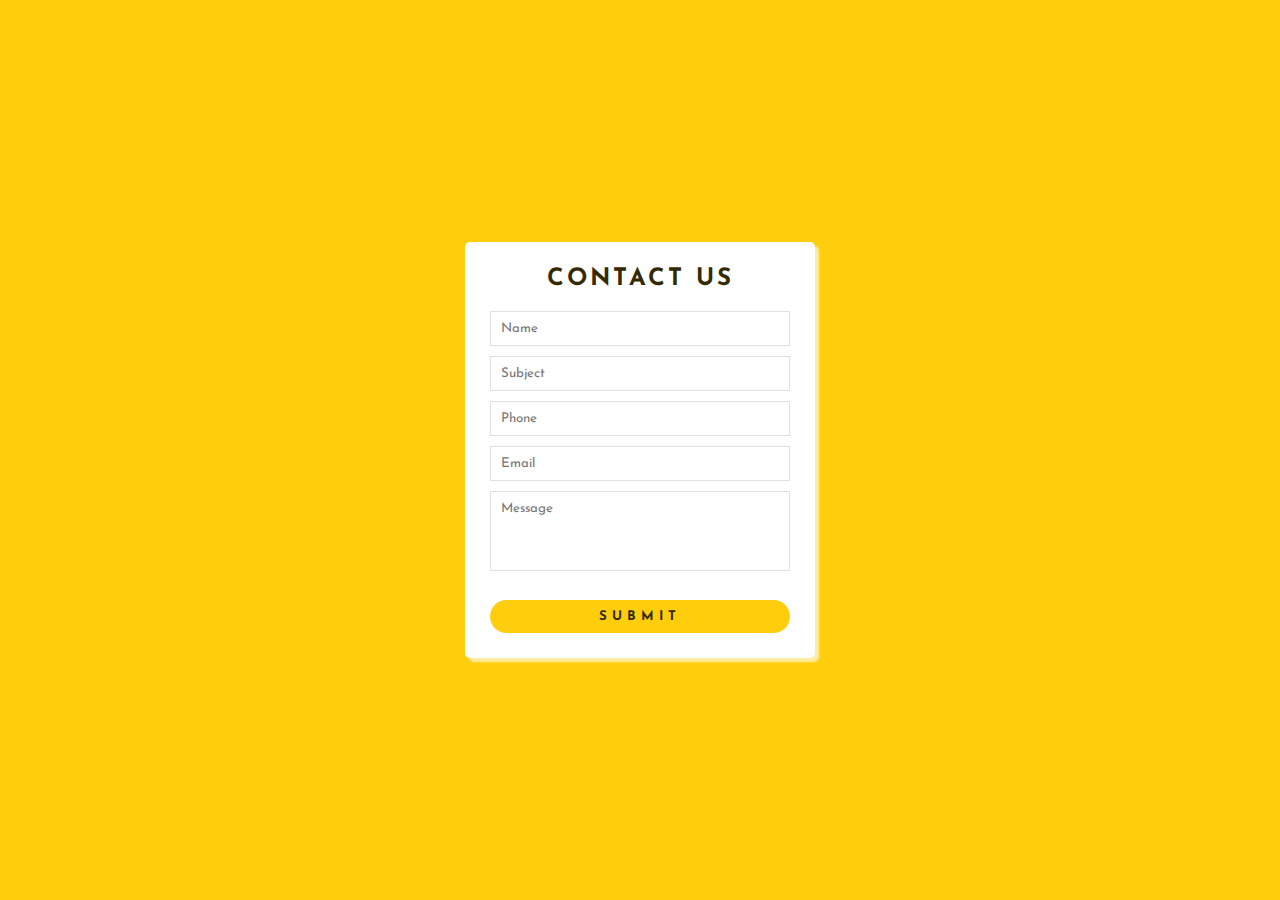
<file: Contact-us-form-validation-Using-Javascript-M8-master/index.html>
<!DOCTYPE html>
<html lang="en">
<head>
	<meta charset="UTF-8">
	<title>Contact us form validation Using Javascript</title>
	<link rel="stylesheet" href="styles.css">
	<script src="scripts.js"></script>
</head>
<body>

<div class="wrapper">
  <h2>Contact us</h2>
  <div id="error_message"></div>
  <form id="myform" onsubmit="return validate();">
    <div class="input_field">
        <input type="text" placeholder="Name" id="name">
    </div>
    <div class="input_field">
        <input type="text" placeholder="Subject" id="subject">
    </div>
    <div class="input_field">
        <input type="text" placeholder="Phone" id="phone">
    </div>
    <div class="input_field">
        <input type="text" placeholder="Email" id="email">
    </div>
    <div class="input_field">
        <textarea placeholder="Message" id="message"></textarea>
    </div>
    <div class="btn">
        <input type="submit">
    </div>
  </form>
</div>

</body>
</html>
</file>
<file: Contact-us-form-validation-Using-Javascript-M8-master/styles.css>
@import url('https://fonts.googleapis.com/css?family=Josefin+Sans');

*{
  margin: 0;
  padding: 0;
  box-sizing: border-box;
  outline: none;
  font-family: 'Josefin Sans', sans-serif;
}

body{
  background: #fece0c;
}

.wrapper{
  position: absolute;
  top: 50%;
  left: 50%;
  transform: translate(-50%,-50%);
  max-width: 350px;
  width: 100%;
  background: #fff;
  padding: 25px;
  border-radius: 5px;
  box-shadow: 4px 4px 2px rgba(254,236,164,1); 
}

.wrapper h2{
  text-align: center;
  margin-bottom: 20px;
  text-transform: uppercase;
  letter-spacing: 3px;
  color: #332902;
}

.wrapper .input_field{
  margin-bottom: 10px;
}

.wrapper .input_field input[type="text"],
.wrapper textarea{
  border: 1px solid #e0e0e0;
  width: 100%;
  padding: 10px;
}

.wrapper textarea{
  resize: none;
  height: 80px;
}

.wrapper .btn input[type="submit"]{
  border: 0px;
  margin-top: 15px;
  padding: 10px;
  text-align: center;
  width: 100%;
  background: #fece0c;
  color: #332902;
  text-transform: uppercase;
  letter-spacing: 5px;
  font-weight: bold;
  border-radius: 25px;
  cursor: pointer;
}

#error_message{
  margin-bottom: 20px;
  background: #fe8b8e;
  padding: 0px;
  text-align: center;
  font-size: 14px;
  transition: all 0.5s ease;
}
</file>
